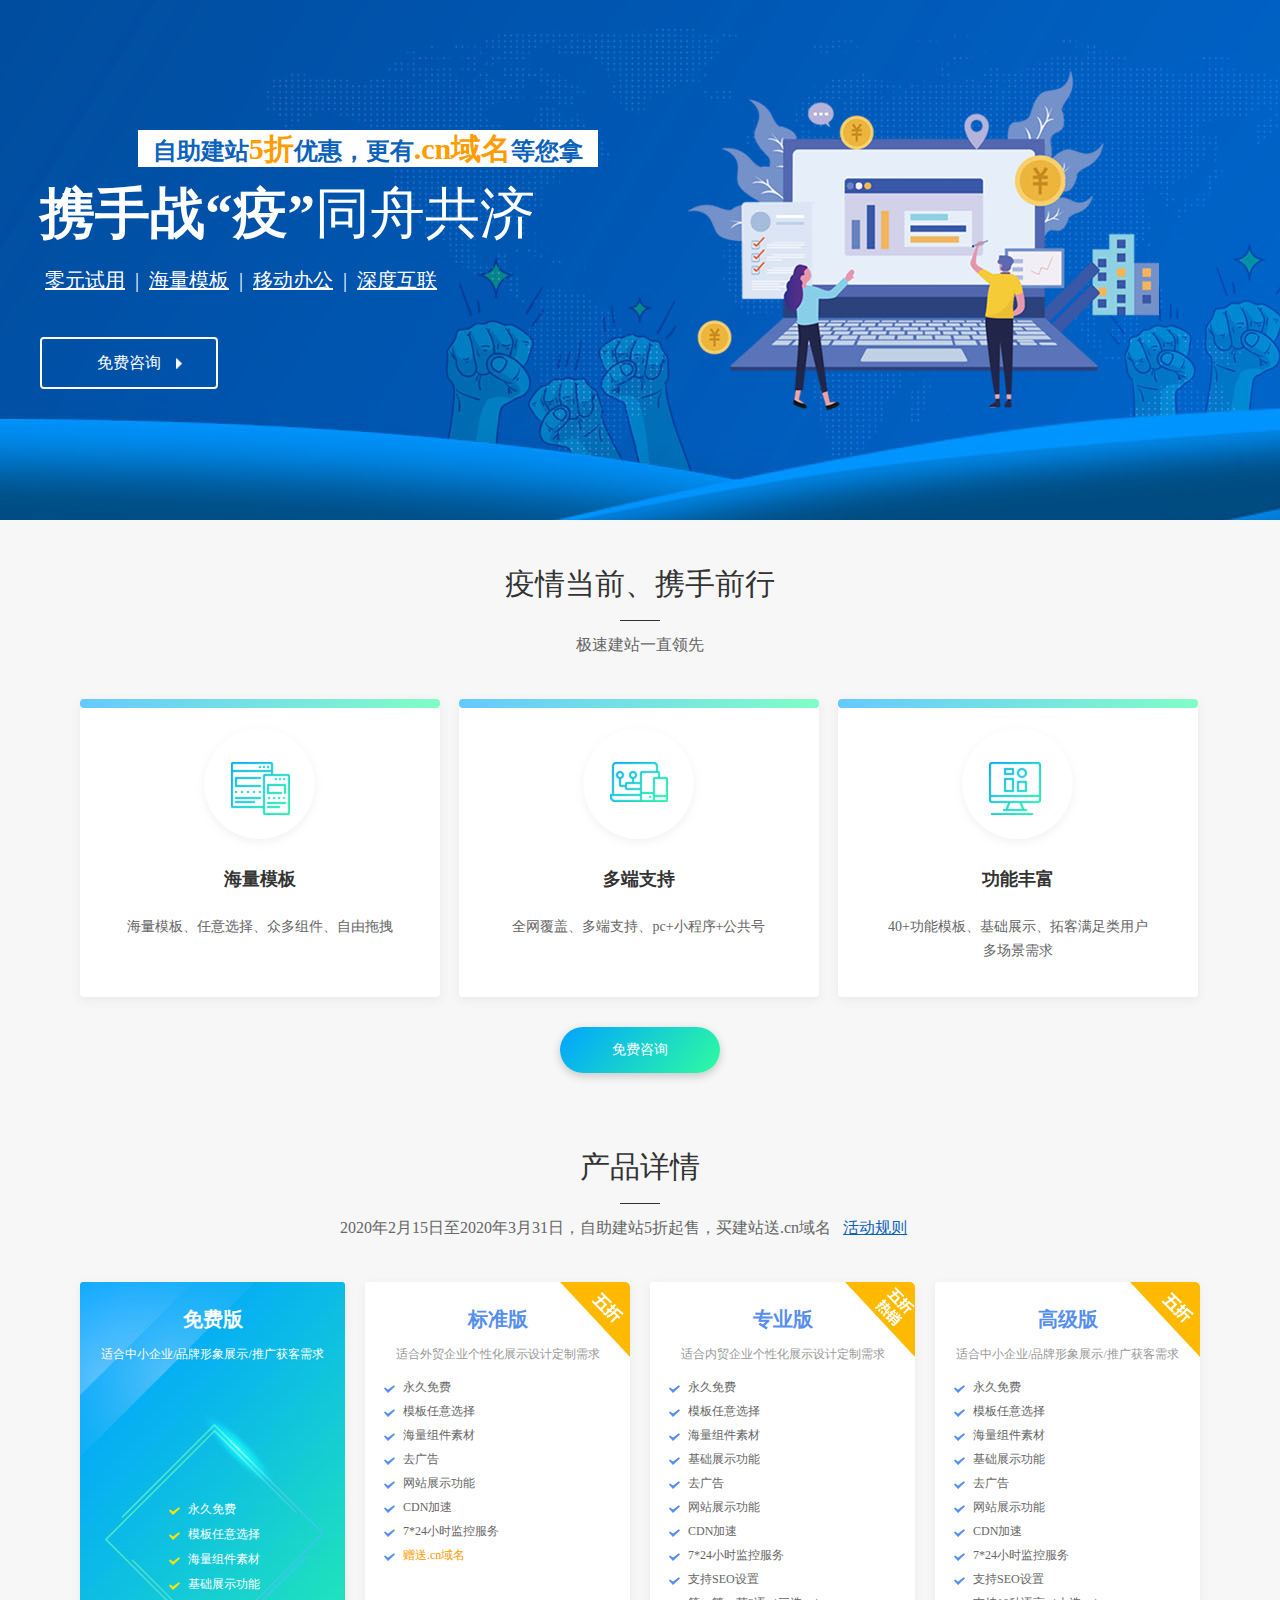
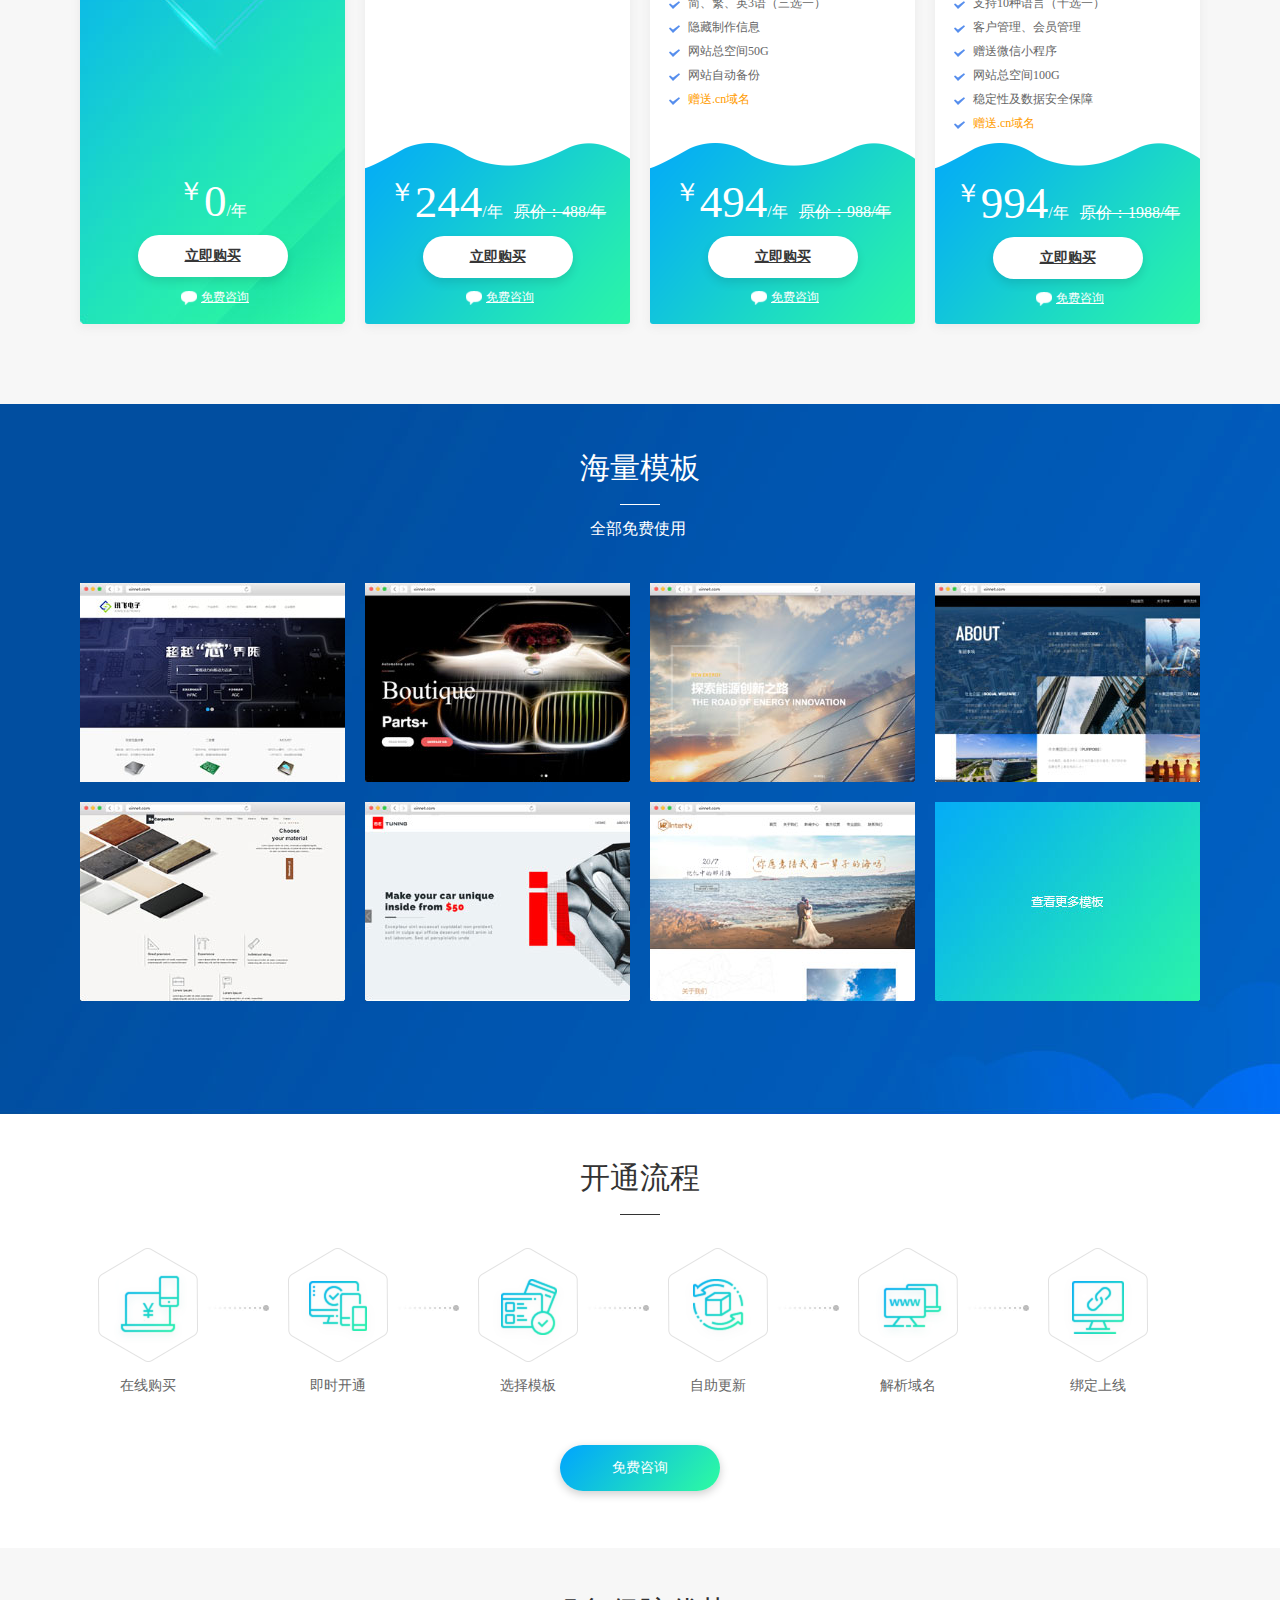
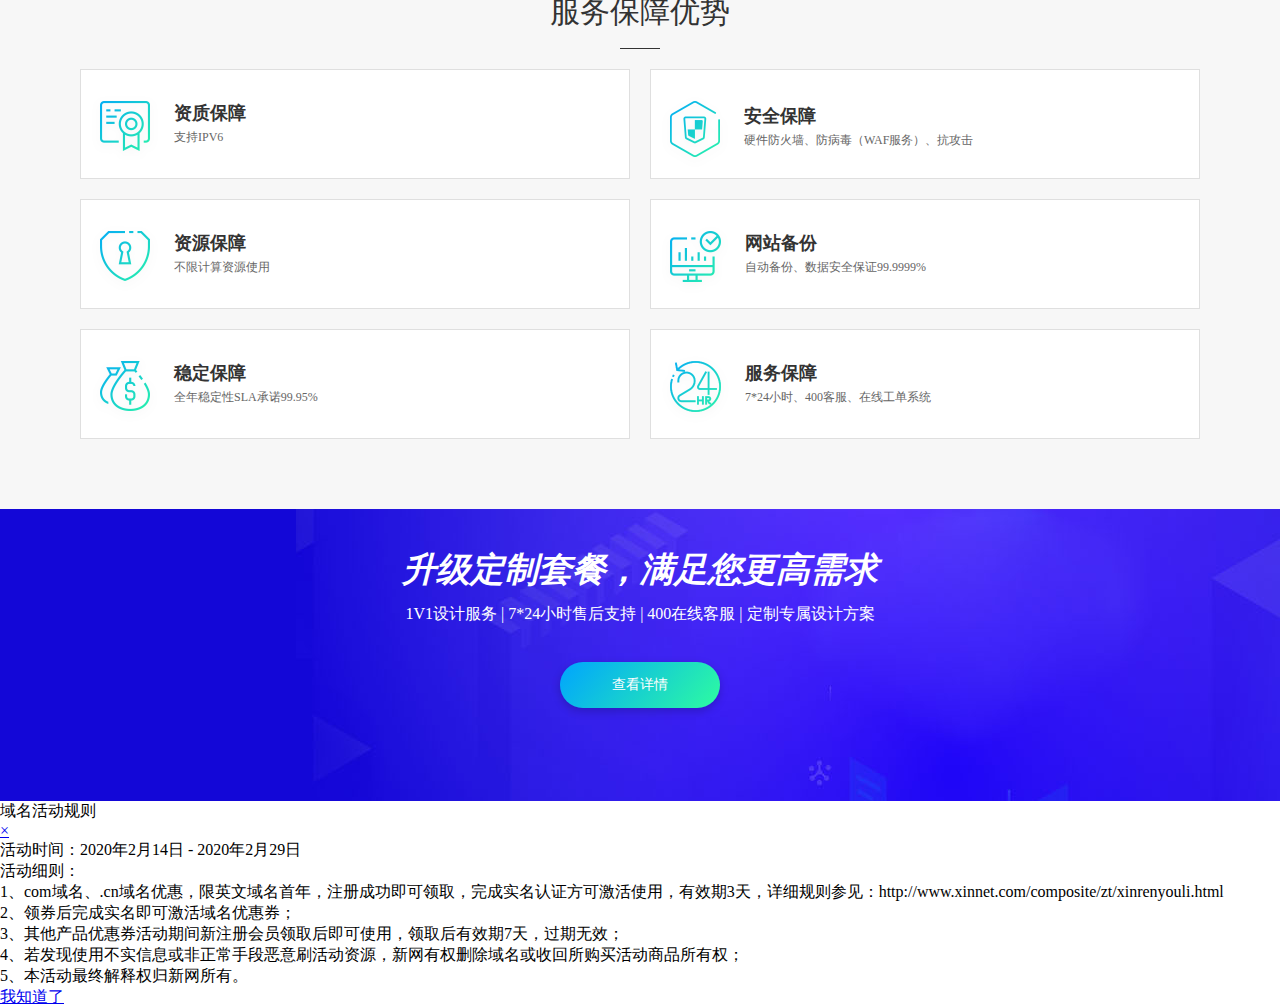
<file: index.html>
<html>
<head>
  <meta charset="utf-8">
  <title>新网建站_免费试用_5折优惠_新网</title>
  <meta name="Keywords" content="新网建站优惠活动,0元建站,免费建站,建站活动,网站建设,自助建站,模板建站,免费网站,免费建站,免费做网站,网页制作,网站模板,网站设计." />
  <meta name="Description" content="抗击疫情,新网建站优惠活动,自助建站免费试用,海量模板任意选,5折优惠,40+功能模块,多端覆盖,满足各行业需求,新网提供全面的网站建设服务." />  
  <link rel="stylesheet" type="text/css" href="http://imgi.xinnet.com/www/index/css/index.css" />    
  <link rel="stylesheet" type="text/css" href="http://imgi.xinnet.com/www/index/css/pubYqlj.css">  
  <link rel="stylesheet" type="text/css" href="http://imgi.xinnet.com/www/zt/2018Y1012mail/css/pullNew_mail.css">
  <link rel="stylesheet" href="http://imgi.xinnet.com/www/zt/20200213/css/composite_zt20200213.css">
  <link rel="stylesheet" type="text/css" href="style.css" />
</head>

<body>
  <!-- <div>header</div> -->

  <div id="body">
    <div class="banner">
      <div class="banner-content">
        <div class="banner-content-wrapped">
          <h3>自助建站<span>5折</span>优惠，更有<span>.cn域名</span>等您拿</h3>
        </div>
        <h1>携手战“疫”<span>同舟共济</span></h1>
        <p>
          <a href="javascript:;">零元试用</a> | 
          <a href="javascript:;">海量模板</a> | 
          <a href="javascript:;">移动办公</a> | 
          <a href="javascript:;">深度互联</a>
        </p>
        <a href="http://qitongbao-ceh.infobird.com/im/chat.html?v=bj81521766,143,http://weixin.infobird.com,http://qitongbao-ceh.infobird.com" class="banner-consult" target="__blank">
          免费咨询
        </a>
      </div>
    </div>
    <div class="content">
      <!--建站-->
      <h2>疫情当前、携手前行</h2>
      <div class="line"></div>
      <p class="hint website-hint">极速建站一直领先</p>
      <div class="website clearfix">
        <div>
          <div class="bgc"></div>
          <div class="img">
            <a href="javascript:;">
              <img src="./image/website4.png" alt="" />
              <img src="./image/website1.png" alt="" />
            </a>
          </div>
          <p class="title">海量模板</p>
          <p class="text">海量模板、任意选择、众多组件、自由拖拽</p>
        </div>
        <div>
          <div class="bgc"></div>
          <div class="img">
            <a href="javascript:;">
              <img src="./image/website4.png" alt="" />
              <img src="./image/website2.png" alt="" />
            </a>
          </div>
          <p class="title">多端支持</p>
          <p class="text">全网覆盖、多端支持、pc+小程序+公共号</p>
        </div>
        <div>
          <div class="bgc"></div>
          <div class="img">
            <a href="javascript:;">
              <img src="./image/website4.png" alt="" />
              <img src="./image/website3.png" alt="" />
            </a>
          </div>
          <p class="title">功能丰富</p>
          <p class="text">40+功能模板、基础展示、拓客满足类用户多场景需求</p>
        </div>
      </div>
      <div class="consult">
        <a href="http://qitongbao-ceh.infobird.com/im/chat.html?v=bj81521766,143,http://weixin.infobird.com,http://qitongbao-ceh.infobird.com" target="__blank">免费咨询</a>
      </div>

      <!--产品-->
      <h2>产品详情</h2>
      <div class="line"></div>
      <p class="hint product-hint">
        <span>2020年2月15日至2020年3月31日，自助建站5折起售，买建站送.cn域名&nbsp;&nbsp;</span>
        <a class="rule" href="javascript:;">活动规则</a>
      </p>
      <div class="product clearfix">
        <div class="prod1">
          <h3>免费版</h3>
          <h4>适合中小企业/品牌形象展示/推广获客需求</h4>
          <p class="hint">永久免费</p>
          <p class="hint">模板任意选择</p>
          <p class="hint">海量组件素材</p>
          <p class="hint">基础展示功能</p>

          <p class="price"><sup>￥</sup>0<span>/年</span></p>
          <a href="javascript:;" id="buyProduct" class="buy">立即购买</a>
          <a href="http://qitongbao-ceh.infobird.com/im/chat.html?v=bj81521766,143,http://weixin.infobird.com,http://qitongbao-ceh.infobird.com" target="__blank" class="con">免费咨询</a>
        </div>
        <div class="prod2">
          <div class="safe">
            <img alt="" src="image/safe1.png" />
          </div>
          <h3>标准版</h3>
          <h4>适合外贸企业个性化展示设计定制需求</h4>
          <p class="hint">永久免费</p>
          <p class="hint">模板任意选择</p>
          <p class="hint">海量组件素材</p>
          <p class="hint">去广告</p>
          <p class="hint">网站展示功能</p>
          <p class="hint">CDN加速</p>
          <p class="hint">7*24小时监控服务</p>
          <p class="hint2">赠送.cn域名</p>

          <p class="price">
            <sup>￥</sup>244<span>/年</span>
            <del>原价：488/年</del>
          </p>
          <a href="http://www.xinnet.com/jianzhan/jianzhan-buy-detail.html?name=zzjz&type=standard" target="__blank" class="buy">立即购买</a>
          <a href="http://qitongbao-ceh.infobird.com/im/chat.html?v=bj81521766,143,http://weixin.infobird.com,http://qitongbao-ceh.infobird.com" target="__blank" class="con">免费咨询</a>
        </div>
        <div class="prod3">
          <div class="safe">
            <img alt="" src="image/safe2.png" />
          </div>
          <h3>专业版</h3>
          <h4>适合内贸企业个性化展示设计定制需求</h4>
          <p class="hint">永久免费</p>
          <p class="hint">模板任意选择</p>
          <p class="hint">海量组件素材</p>
          <p class="hint">基础展示功能</p>
          <p class="hint">去广告</p>
          <p class="hint">网站展示功能</p>
          <p class="hint">CDN加速</p>
          <p class="hint">7*24小时监控服务</p>
          <p class="hint">支持SEO设置</p>
          <p class="hint">简、繁、英3语（三选一）</p>
          <p class="hint">隐藏制作信息</p>
          <p class="hint">网站总空间50G</p>
          <p class="hint">网站自动备份</p>
          <p class="hint2">赠送.cn域名</p>

          <p class="price">
            <sup>￥</sup>494<span>/年</span>
            <del>原价：988/年</del>
          </p>
          <a href="http://www.xinnet.com/jianzhan/jianzhan-buy-detail.html?name=zzjz&type=enterprise" target="__blank" class="buy">立即购买</a>
          <a href="http://qitongbao-ceh.infobird.com/im/chat.html?v=bj81521766,143,http://weixin.infobird.com,http://qitongbao-ceh.infobird.com" target="__blank" class="con">免费咨询</a>
        </div>
        <div class="prod4">
          <div class="safe">
            <img alt="" src="image/safe1.png" />
          </div>
          <h3>高级版</h3>
          <h4>适合中小企业/品牌形象展示/推广获客需求</h4>
          <p class="hint">永久免费</p>
          <p class="hint">模板任意选择</p>
          <p class="hint">海量组件素材</p>
          <p class="hint">基础展示功能</p>
          <p class="hint">去广告</p>
          <p class="hint">网站展示功能</p>
          <p class="hint">CDN加速</p>
          <p class="hint">7*24小时监控服务</p>
          <p class="hint">支持SEO设置</p>
          <p class="hint">支持10种语言（十选一）</p>
          <p class="hint">客户管理、会员管理</p>
          <p class="hint">赠送微信小程序</p>
          <p class="hint">网站总空间100G</p>
          <p class="hint">稳定性及数据安全保障</p>
          <p class="hint2">赠送.cn域名</p>

          <p class="price">
            <sup>￥</sup>994<span>/年</span>
            <del>原价：1988/年</del>
          </p>
          <a href="http://www.xinnet.com/jianzhan/jianzhan-buy-detail.html?name=zzjz&type=market" target="__blank" class="buy">立即购买</a>
          <a href="http://qitongbao-ceh.infobird.com/im/chat.html?v=bj81521766,143,http://weixin.infobird.com,http://qitongbao-ceh.infobird.com" target="__blank" class="con">免费咨询</a>
        </div>
      </div>
    </div>

    <!--模板-->
    <div class="template">
      <div class="content">
        <h2>海量模板</h2>
        <div class="line template-line"></div>
        <p class="hint template-hint">全部免费使用</p>
        <div class="template-list clearfix">
          <a href="http://1712110305.pool1-site.make.yun300.cn" target="__blank">
            <img src="./image/template1.jpg" />
          </a>
          <a href="http://1712120032.pool1-site.make.yun300.cn" target="__blank">
            <img src="./image/template2.jpg" />
          </a>
          <a href="http://1802240001.pool1-site.make.yun300.cn" target="__blank">
            <img src="./image/template3.jpg" />
          </a>
          <a href="http://1712120179.pool1-site.make.yun300.cn" target="__blank">
            <img src="./image/template4.jpg" />
          </a>
          <a href="http://1712120025.pool1-site.make.yun300.cn" target="__blank">
            <img src="./image/template5.jpg" />
          </a>
          <a href="http://1907245168.pool3-site.make.yun300.cn" target="__blank">
            <img src="./image/template6.jpg" />
          </a>
          <a href="http://1907085022.pool3-site.make.yun300.cn" target="__blank">
            <img src="./image/template7.jpg" />
          </a>
          <a href="http://www.xinnet.com/jianzhan/zizhujianzhan-mbk.html" target="__blank">
            <img src="./image/template8.jpg" />
          </a>
        </div>
      </div>
    </div>

    <!--开通-->
    <div class="opening">
      <h2>开通流程</h2>
      <div class="line"></div>
      <div class="content">
        <div class="opening-list clearfix">
          <div class="step step1">
            <div>
              <img src="image/open_bg.png" alt="" />
              <img src="image/step1.png" alt="" />
            </div>
            <p>在线购买</p>
            <img class="dot" src="image/dot.jpg" alt="" />
          </div>
          <div class="step step2">
            <div>
              <img src="image/open_bg.png" alt="" />
              <img src="image/step2.png" alt="" />
            </div>
            <p>即时开通</p>
            <img class="dot" src="image/dot.jpg" alt="" />
          </div>
          <div class="step step3">
            <div>
              <img src="image/open_bg.png" alt="" />
              <img src="image/step3.png" alt="" />
            </div>
            <p>选择模板</p>
            <img class="dot" src="image/dot.jpg" alt="" />
          </div>
          <div class="step step4">
            <div>
              <img src="image/open_bg.png" alt="" />
              <img src="image/step4.png" alt="" />
            </div>
            <p>自助更新</p>
            <img class="dot" src="image/dot.jpg" alt="" />
          </div>
          <div class="step step5">
            <div>
              <img src="image/open_bg.png" alt="" />
              <img src="image/step5.png" alt="" />
            </div>
            <p>解析域名</p>
            <img class="dot" src="image/dot.jpg" alt="" />
          </div>
          <div class="step step6">
            <div>
              <img src="image/open_bg.png" alt="" />
              <img src="image/step6.png" alt="" />
            </div>
            <p>绑定上线</p>
          </div>
        </div>
        <div class="consult">
          <a href="http://qitongbao-ceh.infobird.com/im/chat.html?v=bj81521766,143,http://weixin.infobird.com,http://qitongbao-ceh.infobird.com" target="__blank">免费咨询</a>
        </div>
      </div>
    </div>

    <div class="content">
      <!--服务优势-->
      <h2>服务保障优势</h2>
      <div class="line"></div>
      <div class="service-list clearfix">
        <div class="item">
          <div>
            <img src="image/serv1.png" />
          </div>
          <div>
            <h3>资质保障</h3>
            <p>支持IPV6</p>
          </div>
        </div>
        <div class="item">
          <div>
            <img src="image/serv2.png" />
          </div>
          <div>
            <h3>安全保障</h3>
            <p>硬件防火墙、防病毒（WAF服务）、抗攻击 </p>
          </div>
        </div>
        <div class="item">
          <div>
            <img src="image/serv3.png" />
          </div>
          <div>
            <h3>资源保障</h3>
            <p>不限计算资源使用 </p>
          </div>
        </div>
        <div class="item">
          <div>
            <img src="image/serv4.png" />
          </div>
          <div>
            <h3>网站备份</h3>
            <p>自动备份、数据安全保证99.9999% </p>
          </div>
        </div>
        <div class="item">
          <div>
            <img src="image/serv5.png" />
          </div>
          <div>
            <h3>稳定保障</h3>
            <p>全年稳定性SLA承诺99.95% </p>
          </div>
        </div>
        <div class="item">
          <div>
            <img src="image/serv6.png" />
          </div>
          <div>
            <h3>服务保障</h3>
            <p>7*24小时、400客服、在线工单系统  </p>
          </div>
        </div>
      </div>
    </div>

    <div class="upgrade">
      <h2>升级定制套餐，满足您更高需求</h2>
      <p>1V1设计服务 | 7*24小时售后支持 | 400在线客服 | 定制专属设计方案</p>
      <div class="consult">
        <a href="javascript:;">查看详情</a>
      </div>
    </div>
  </div>
  
  <!-- <div>footer</div> -->

  <div class="popShad">
    <div class="xinPop">
      <div class="xinPop_h">
        <p>域名活动规则</p>
        <a class="popClose" href="javascript:;">×</a>
      </div>
      <div class="xinPop_con">
        <p class="xinPop_p0">活动时间：2020年2月14日 - 2020年2月29日<br>活动细则：<br>1、com域名、.cn域名优惠，限英文域名首年，注册成功即可领取，完成实名认证方可激活使用，有效期3天，详细规则参见：http://www.xinnet.com/composite/zt/xinrenyouli.html<br>2、领券后完成实名即可激活域名优惠券；<br>3、其他产品优惠券活动期间新注册会员领取后即可使用，领取后有效期7天，过期无效；<br>4、若发现使用不实信息或非正常手段恶意刷活动资源，新网有权删除域名或收回所购买活动商品所有权；<br>5、本活动最终解释权归新网所有。</p>
      </div>
      <div class="xinPop_bot">
        <a href="javascript:;" class="xinPopBtn">我知道了</a>
      </div>
    </div>
  </div>

  <div class="bgw_tc1" id="tc_anniv" style="display: none;">
    <div class="xg_tc">
      <div>
        <div class="top_header1">
          <h3>提示</h3>
          <a class="tc_cha" id="tc_cha" href="javascript:;">×</a>
        </div>
        <div class="tc_content1">
          <p id="tc_annivP1">请先登录新网账号，再申请免费版！<br><br><a href="https://login.xinnet.com/?service=http://www.xinnet.com/jianzhan/zizhujianzhan.html" target="_blank">立即登录</a>  <a href="http://www.xinnet.com/user/user.do?method=toRegister" target="_blank">新用户免费注册</a></p>

          <p id="tc_annivP2" style="display: none;">您已领取免费版使用资格！同一用户不可重复申请，如尚未完成0元订单，请前往完成0元订单后开启免费建站业务<br><br><a href="http://www.xinnet.com/jianzhan/jianzhan-buy-detail.html?name=zzjz&amp;type=free" target="_blank">前往完成0元订单</a></p>
        </div>
        <div class="tc_bottom1">
          <div>
            <a href="javascript:void(0);" id="tc_sure">确定</a>
          </div>
        </div>
      </div>
    </div>
  </div>

  <!-- <script src="jquery.js"></script> -->
  <script>
    var upgrade = document.querySelector('.upgrade');
    upgrade.addEventListener('click', function() {
      window.open('http://www.xinnet.com/jianzhan/dingzhijianzhan.html');
    }, false);

    var rule = document.querySelector('.rule');
    var popShad = document.querySelector('.popShad');
    var xinPopBtn = document.querySelector('.xinPopBtn');
    var popClose = document.querySelector('.popClose');
    rule.addEventListener('click', function() {
      popShad.style.display = 'block';
    }, false);
    xinPopBtn.addEventListener('click', function() {
      popShad.style.display = 'none';
    }, false);
    popClose.addEventListener('click', function() {
      popShad.style.display = 'none';
    }, false);

    var buyProduct = document.getElementById('buyProduct');
    var anniv = document.getElementById('tc_anniv');
    var close = document.getElementById('tc_cha');
    var sure = document.getElementById('tc_sure');

    var isLogin = false
    buyProduct.addEventListener('click', function() {
      if (isLogin) {
        $.ajax({
          type: 'POST',
          url: 'usercenter/user.do?method=bindMultipleDiscount',
          data: { 'activeCodes': 'B201909092407', 'activeType': 'o' }
        });
      }
      anniv.style.display = 'block';
    }, false);
    close.addEventListener('click', function() {
      anniv.style.display = 'none';
    }, false);
    sure.addEventListener('click', function() {
      anniv.style.display = 'none';
    }, false);

    var content1 = document.getElementById('tc_annivP1');
    var content2 = document.getElementById('tc_annivP2');
    $.ajax({
      type: 'POST',
      url: '/shopCartAction.do',
      data: { 'method': 'queryNum' },
      success: function(data) {
        console.log(typeof data);
        console.log(data);
        // 已登录
        if (data.num == 1) {
          isLogin = true
          content1.style.display = 'none';
          content2.style.display = 'block';
        } else {
          isLogin = false
          content1.style.display = 'block';
          content2.style.display = 'none';
        }
      }
    });
  </script>
</body>
</html>
</file>
<file: style.css>
* {
  margin: 0;
  padding: 0;
}

#body {
  width: 100%;
  background:rgba(247,247,247,1);
}

.banner {
  margin: 0 auto;
  /* width: 1920px; */
  height: 520px;
  background: url(./image/banner.jpg) no-repeat center center;
}

.banner-content {
  width: 1200px;
  height: 520px;
  margin: 0 auto;
}

.banner-content .banner-content-wrapped {
  padding-top: 130px;
  padding-left: 98px;
}

.banner-content h3 {
  width:460px;
  height:37px;
  background:rgba(255,255,255,1);
  text-align: center;
  font-size:24px;
  font-family:Microsoft YaHei;
  font-weight:bold;
  color:rgba(12,98,186,1);
  line-height:37px;
}

.banner-content h3 > span {
  font-size: 30px;
  color: #FF9C00;
}

.banner-content h1 {
  margin-top: 26px;
  width:600px;
  height:54px;
  font-size:55px;
  font-family:Microsoft YaHei;
  font-weight:bold;
  color:rgba(255,255,255,1);
  line-height:42px;
}

.banner-content h1 span {
  color: #ffffff;
}

.banner-content p {
  margin-top: 12px;
}

.banner-content p, .banner-content p > a {
  width:471px;
  height:22px;
  font-size:20px;
  font-family:MicrosoftYaHeiLight;
  font-weight:400;
  color:rgba(255,255,255,1);
  line-height:42px;
}

.banner-content p > a {
  margin: auto 5px;
}

.banner-content h1 span {
  font-weight: normal;
}

.banner-content .banner-consult {
  display: block;
  width:174px;
  height:48px;
  line-height: 48px;
  border-radius: 4px;
  margin-top: 56px;
  color: #ffffff;
  text-align: center;
  text-decoration: none;
  border: 2px solid #ffffff;
  background: url(./image/gt.png) no-repeat 134px center;
}

.content {
  width: 1120px;
  margin: 0 auto;
  background:rgba(247,247,247,1);
}

.template .content {
  background: none;
}

h2 {
  width:100%;
  height:30px;
  font-size:30px;
  text-align: center;
  font-family:Microsoft YaHei;
  font-weight:400;
  color:rgba(51,51,51,1);
  line-height:48px;
  margin: auto !important;
  padding: 40px 0 30px !important;
}

.line {
  width:40px;
  height:1px;
  margin: auto;
  background:rgba(51,51,51,1);
}

.hint {
  height:48px;
  font-size:16px;
  font-family:Microsoft YaHei;
  font-weight:400;
  color:rgba(102,102,102,1);
  line-height:48px;
  margin: auto;
}

.website-hint {
  width:128px;
  margin-bottom: 30px;
}

.product-hint {
  width: 600px;
  margin-bottom: 30px;
}

.product-hint > a {
  font-size: 16px;
}

.template-hint {
  color: #ffffff;
  width:100px;
  margin-bottom: 30px;
}

.template-line {
  background: #ffffff;
}

.template h2 {
  color: #ffffff;
}

.website {}

.website > div {
  position: relative;
  float: left;
  width:360px;
  height:298px;
  text-align: center;
  margin-right: 19px;
  background:rgba(255,255,255,1);
  box-shadow:0px 3px 10px 0px rgba(119,119,119,0.1);
  border-radius:4px;
}

.website > div:last-child {
  margin-right: 0;
}

.website .bgc {
  position: absolute;
  top: 0;
  left: 0;
  width:360px;
  height:9px;
  background:linear-gradient(130deg,rgba(0,164,255,0.6),rgba(46,252,160,0.6));
  border-radius:4px;
}

.website .img {
  position: relative;
  margin: 23px auto 15px;
}

.website .img > a > img:last-child {
  position: absolute;
  top: 50%;
  margin-top: -25px;
  left: 50%;
  margin-left: -29px;
}

.website .title {
  width:72px;
  height:18px;
  margin: auto;
  font-size:18px;
  font-family:Microsoft YaHei;
  font-weight:bold;
  color:rgba(51,51,51,1);
  line-height:24px;
}

.website .text {
  width:266px;
  height:14px;
  margin: 30px auto 0;
  font-size:14px;
  font-family:Microsoft YaHei;
  font-weight:400;
  color:rgba(102,102,102,1);
  line-height:24px;
}

.clearfix:before {
  display: block;
  content: " ";
}

.clearfix:after {
  display: block;
  content: " ";
  clear: both;
}

.consult {
  text-align: center;
  margin: 30px auto;
}

.consult > a {
  display: inline-block;
  width:160px;
  height:46px;
  line-height: 46px;
  font-size:14px;
  font-family:Microsoft YaHei;
  font-weight:400;
  color:rgba(255,255,255,1);
  background:linear-gradient(130deg,rgba(0,164,255,1),rgba(46,252,160,1));
  box-shadow:0px 3px 10px 0px rgba(0, 0, 0, 0.2);
  border-radius:23px;
  text-decoration: none;
}

.consult > a:hover {
  text-decoration: none;
}

.template {
  height: 710px;
  background: url(./image/template_bg.jpg) no-repeat;
}

.template-list {}

.template-list > a {
  float: left;
  margin-right: 20px;
  margin-bottom: 20px;
}

.template-list > a:nth-child(4n) {
  float: left;
  margin-right: 0;
}

.product {
  margin: 30px auto 80px;
}

.product > div {
  position: relative;
  float: left;
  width: 265px;
  height: 642px;
  margin-right: 20px;
  overflow: hidden;
}

.product > div:last-child {
  margin-right: 0;
}

.prod1 {
  background: url(image/prod1.jpg) no-repeat;
  box-shadow:0px 3px 10px 0px rgba(119,119,119,0.1);
}

.prod2, .prod3, .prod4 {
  background:rgba(255,255,255,1) url(image/prod2.png) no-repeat right bottom;
  box-shadow:0px 3px 10px 0px rgba(119,119,119,0.1);
  border-radius:3px;
}

.prod1 > *, .prod2 > *, .prod3 > *, .prod4 > * {
  margin: auto;
  text-align: center;
}

.prod1 h3 {
  margin-top: 25px;
  height:20px;
  font-size:20px;
  margin-bottom: 15px;
  font-family:Microsoft YaHei;
  font-weight:bold;
  color:rgba(255,255,255,1);
  line-height:24px;
}

.prod2 h3, .prod3 h3, .prod4 h3 {
  margin-top: 25px;
  margin-bottom: 15px;
  height:20px;
  font-size:20px;
  font-family:Microsoft YaHei;
  font-weight:bold;
  color:#568EED;
  line-height:24px;
}

.prod2 .safe, .prod3 .safe, .prod4 .safe {
  position: absolute;
  top: 0;
  right: 0;
  width: 70px;
  height: 75px;
  background: url(image/safe.png) no-repeat;
}

.prod2 .safe img, .prod4 .safe img {
  margin: 10px auto auto 25px;
}
.prod3 .safe img {
  margin: 5px auto auto 30px;
}

.prod1 h4 {
  margin-top: 10px;
  height:13px;
  font-size:12px;
  font-family:Microsoft YaHei;
  font-weight:400;
  color:rgba(255,255,255,1);
  line-height:24px;
  margin-bottom: 142px;
}
.prod2 h4, .prod3 h4, .prod4 h4 {
  margin-top: 10px;
  height:13px;
  font-size:12px;
  font-family:Microsoft YaHei;
  font-weight:400;
  color:#999999;
  line-height:24px;
  margin-bottom: 20px;
}

.prod1 p.hint {
  width:110px;
  height:25px;
  font-size:12px;
  font-family:Microsoft YaHei;
  font-weight:400;
  text-align: left;
  text-indent: 30px;
  color:rgba(255,255,255,1);
  line-height:24px;
  background: url(image/right1.png) no-repeat 10px 10px;
}
.prod2 p.hint, .prod3 p.hint, .prod4 p.hint {
  height:24px;
  font-size:12px;
  font-family:Microsoft YaHei;
  font-weight:400;
  color:rgba(102,102,102,1);
  line-height:24px;
  text-align: left;
  padding-left: 38px;
  background: url(image/right2.png) no-repeat 18px 10px;
}
.prod2 p.hint2, .prod3 p.hint2, .prod4 p.hint2
{
  height:24px;
  font-size:12px;
  font-family:Microsoft YaHei;
  font-weight:400;
  line-height:24px;
  text-align: left;
  padding-left: 38px;
  background: url(image/right2.png) no-repeat 18px 10px;
  color: #FF9C00;
}

.prod1 p.price {
  margin-top: 183px;
}
.prod2 p.price {
  margin-top: 214px;
}
.prod3 p.price {
  margin-top: 70px;
}
.prod4 p.price {
  margin-top: 47px;
}
.prod1 p.price, .prod2 p.price, .prod3 p.price, .prod4 p.price {
  height:35px;
  font-size:45px;
  font-family:Microsoft YaHei;
  font-weight:400;
  color:rgba(255,255,255,1);
  line-height:24px;
}
.prod1 p.price del, .prod2 p.price del, .prod3 p.price del, .prod4 p.price del {
  font-size:16px;
  font-family:Microsoft YaHei;
  font-weight:400;
  color:rgba(255,255,255,1);
  line-height:24px;
}

.prod1 p.price > sup, .prod2 p.price > sup, .prod3 p.price > sup, .prod4 p.price > sup {
  height:35px;
  font-size:26px;
  font-family:Microsoft YaHei;
  font-weight:400;
  color:rgba(255,255,255,1);
  line-height:24px;
}
.prod1 p.price > span, .prod2 p.price > span, .prod3 p.price > span, .prod4 p.price > span {
  font-size:16px;
  font-family:Microsoft YaHei;
  font-weight:400;
  color:rgba(255,255,255,1);
  line-height:24px;
}
.prod1 a.buy, .prod2 a.buy, .prod3 a.buy, .prod4 a.buy {
  display: block;
  width:150px;
  height:42px;
  line-height:42px;
  background:rgba(255,255,255,1);
  box-shadow:0px 5px 10px 0px rgba(0, 0, 0, 0.1);
  border-radius:23px;
  font-size:14px;
  font-family: Microsoft YaHei;
  font-weight:600;
  color:rgba(54,54,54,1);
  margin: 20px auto 7px;
}
.prod1 a.buy {
  margin-bottom: 8px;
}
.prod1 a.con, .prod2 a.con, .prod3 a.con, .prod4 a.con {
  display: block;
  width:100px;
  height:24px;
  font-size:12px;
  font-family:Microsoft YaHei;
  font-weight:400;
  text-indent: 25px;
  color:rgba(255,255,255,1);
  line-height:24px;
  background: url(image/baloon.png) no-repeat 18px 6px;
}

.opening {
  height: 434px;
  background: #ffffff;
}

.opening .content {
  background: #ffffff;
}

.opening-list {
  margin-top: 20px;
}

.opening-list > .step {
  position: relative;
  float: left;
  width: 175px;
  height: 170px;
  margin: 10px 15px auto auto;
}

.opening-list > .step:first-child {
  margin-left: 15px;
}

.opening-list > .step:last-child {
  margin-right: 0;
  width: 120px;
}

.opening-list > .step > div:first-child {
  position: relative;
}

.opening-list > .step > div:first-child > img:nth-child(2) {
  position: absolute;
}

.opening-list > .step1 > div:first-child > img:nth-child(2) {
  top: 20px;
  left: 10px;
}
.opening-list > .step2 > div:first-child > img:nth-child(2) {
  top: 30px;
  left: 15px;
}
.opening-list > .step3 > div:first-child > img:nth-child(2) {
  top: 28px;
  left: 17px;
}
.opening-list > .step4 > div:first-child > img:nth-child(2) {
  top: 28px;
  left: 19px;
}
.opening-list > .step5 > div:first-child > img:nth-child(2) {
  top: 22px;
  left: 12px;
}
.opening-list > .step6 > div:first-child > img:nth-child(2) {
  top: 30px;
  left: 18px;
}

.opening-list > .step > p {
  margin-top: 10px;
  width:105px;
  height:22px;
  text-align: center;
  font-size:14px;
  font-family:Microsoft YaHei;
  font-weight:400;
  color:#666666;
  line-height:22px;
}

.opening-list > .step > .dot {
  position: absolute;
  top: 60px;
  right: 0;
}

.service-list {
  margin-top: 20px;
  padding-bottom: 50px;
}

.service-list > .item {
  float: left;
  width:548px;
  height:108px;
  background:rgba(255,255,255,1);
  border:1px solid rgba(223, 223, 223, 1);
}

.service-list > .item:nth-child(odd) {
  margin-right: 20px;
  margin-bottom: 20px;
}

.service-list > .item > div {
  display: inline-block;
  vertical-align: middle;
}

.service-list > .item > div > img {
  margin-top: 25px;
  margin-left: 10px;
}

.service-list > .item > div > h3 {
  margin-top: 15px;
  margin-left: 10px;
  font-size:18px;
  font-family:MicrosoftYaHei-Bold;
;
  font-weight:bold;
  color:rgba(51,51,51,1);
  line-height:24px;
}

.service-list > .item > div > p {
  margin-left: 10px;
  font-size:12px;
  font-family:Microsoft YaHei;
  color: #666666;
  line-height:24px;
}

.upgrade {
  /* width: 1920px; */
  height: 292px;
  background: url(./image/upgrade_bg.jpg) no-repeat;
  text-align: center;
  cursor: pointer;
}

.upgrade h2 {
  padding-top: 70px;
  width:100%;
  height:34px;
  font-size:34px;
  font-family:MicrosoftYaHeiLight;
  font-weight:bold;
  font-style:italic;
  color:rgba(255,255,255,1);
  line-height:42px;
}

.upgrade p {
  width:100%;
  height:17px;
  font-size:16px;
  font-family:Microsoft YaHei;
  font-weight:100;
  color:rgba(255,255,255,1);
  line-height:17px;
  margin: -8px auto 40px;
}

.product-hint > a.rule {
  color: rgba(12,98,186,1);
}
</file>
